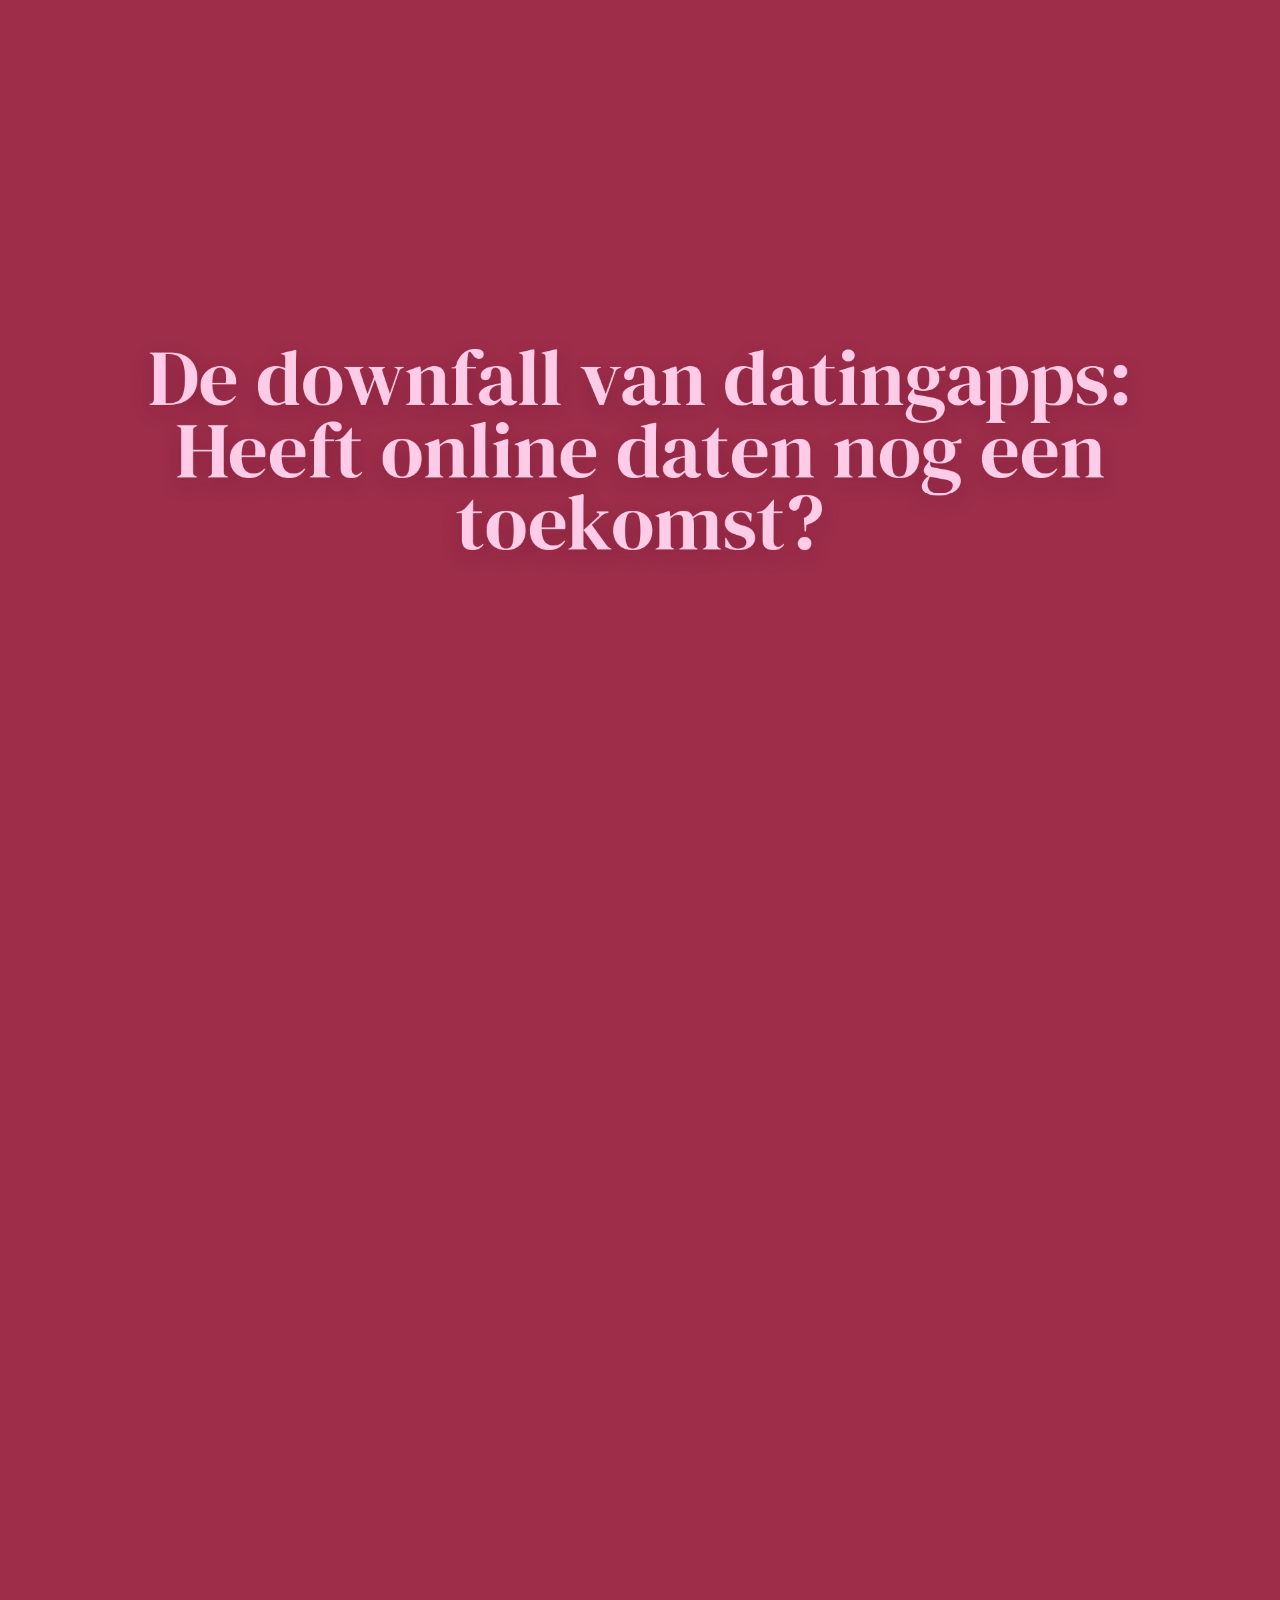
<file: index.html>
<!doctype html>
<html lang="en">
  <head>
    <meta charset="utf-8">
    <meta name="viewport" content="width=device-width, initial-scale=1">
    <title>Layered Canva Animation</title>
    <link rel="preconnect" href="https://fonts.googleapis.com">
    <link rel="preconnect" href="https://fonts.gstatic.com" crossorigin>
    <link href="https://fonts.googleapis.com/css2?family=DM+Serif+Display:ital@0;1&display=swap" rel="stylesheet">
    <link rel="stylesheet" href="styles.css">
  </head>
  <body>
    <main id="rm-canva-deck" class="rm-canva-deck" aria-label="Animated Canva design"></main>
    <nav id="rm-page-dots" class="rm-page-dots" aria-label="Page navigation"></nav>
    <script src="script.js"></script>
  </body>
</html>
</file>
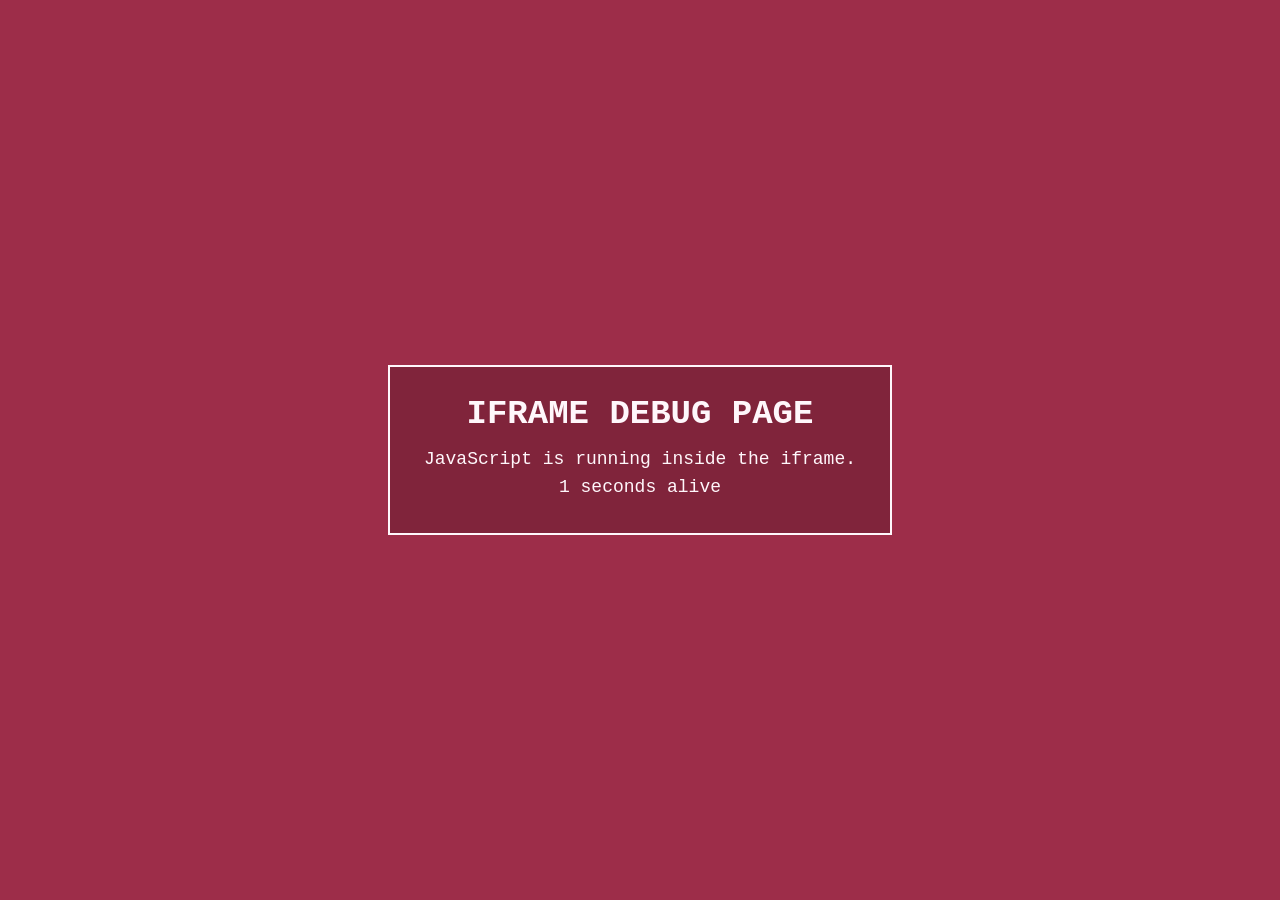
<file: debug.html>
<!doctype html>
<html lang="en">
  <head>
    <meta charset="utf-8">
    <meta name="viewport" content="width=device-width, initial-scale=1">
    <title>Readymag iframe debug</title>
    <style>
      html,
      body {
        margin: 0;
        min-height: 100vh;
        background: #9D2D49;
        color: #fff7fb;
        font-family: ui-monospace, SFMono-Regular, Menlo, Monaco, Consolas, "Liberation Mono", monospace;
      }

      .debug {
        position: fixed;
        inset: 0;
        display: grid;
        place-items: center;
        text-align: center;
      }

      .panel {
        border: 2px solid #fff7fb;
        padding: 28px 34px;
        background: rgba(0, 0, 0, 0.18);
      }

      h1 {
        margin: 0 0 16px;
        font-size: 34px;
      }

      p {
        margin: 8px 0;
        font-size: 18px;
      }
    </style>
  </head>
  <body>
    <main class="debug">
      <div class="panel">
        <h1>IFRAME DEBUG PAGE</h1>
        <p id="status">JavaScript has not run yet.</p>
        <p id="time">0</p>
      </div>
    </main>
    <script>
      const status = document.querySelector("#status");
      const time = document.querySelector("#time");
      const started = Date.now();

      status.textContent = "JavaScript is running inside the iframe.";

      setInterval(() => {
        time.textContent = `${Math.round((Date.now() - started) / 1000)} seconds alive`;
      }, 250);
    </script>
  </body>
</html>
</file>
<file: styles.css>
:root {
  color-scheme: light;
  background: #9D2D49;
}

* {
  box-sizing: border-box;
}

html {
  scroll-behavior: smooth;
}

body {
  margin: 0;
  min-width: 320px;
  overflow-x: hidden;
  background: #9D2D49;
  font-family: Inter, ui-sans-serif, system-ui, -apple-system, BlinkMacSystemFont, "Segoe UI", sans-serif;
}

html.rm-autoplay-mode,
html.rm-autoplay-mode body {
  height: 100%;
  overflow: hidden;
}

.rm-canva-deck {
  width: 100%;
  background: #9D2D49;
}

.rm-story {
  height: var(--story-height, 420vh);
  position: relative;
  background: #9D2D49;
}

.rm-stage {
  --hand-x: 0px;
  --break-progress: 0;
  --open-progress: 0;
  position: sticky;
  top: 0;
  width: 100vw;
  height: 100vh;
  overflow: hidden;
  background: #9D2D49;
  isolation: isolate;
}

html.rm-autoplay-mode .rm-canva-deck,
.rm-canva-deck.rm-autoplay-mode,
html.rm-autoplay-mode .rm-story,
.rm-canva-deck.rm-autoplay-mode .rm-story {
  height: 100vh;
  overflow: hidden;
}

html.rm-autoplay-mode .rm-stage,
.rm-canva-deck.rm-autoplay-mode .rm-stage {
  position: relative;
}

.rm-scene {
  position: absolute;
  left: 50%;
  top: 50%;
  width: 1920px;
  height: 1080px;
  transform: translate(-50%, -50%) scale(var(--stage-scale, 1));
  transform-origin: center;
}

.rm-heart-wrap {
  position: absolute;
  left: 50%;
  top: 50%;
  z-index: 5;
  width: 820px;
  aspect-ratio: 200 / 141;
  transform: translate(-50%, -53%);
  transform-origin: center;
}

.rm-illustration {
  position: absolute;
  inset: 0;
  will-change: opacity, transform;
}

.rm-heart-half {
  position: absolute;
  inset: 0;
  width: 100%;
  height: 100%;
  object-fit: contain;
  transform-origin: center;
  will-change: transform;
}

.rm-heart-base {
  z-index: 1;
  opacity: 1;
  pointer-events: none;
  will-change: opacity;
}

.rm-heart-left,
.rm-heart-right {
  z-index: 2;
}

.rm-heart-left {
  clip-path: polygon(
    0 0,
    44% 0,
    42.5% 16%,
    46% 31%,
    43% 45%,
    46.5% 60%,
    42% 75%,
    44.5% 100%,
    0 100%
  );
}

.rm-heart-right {
  clip-path: polygon(
    44% 0,
    100% 0,
    100% 100%,
    44.5% 100%,
    42% 75%,
    46.5% 60%,
    43% 45%,
    46% 31%,
    42.5% 16%
  );
}

.rm-crack {
  position: absolute;
  z-index: 3;
  inset: 0;
  width: 100%;
  height: 100%;
  overflow: visible;
  opacity: var(--crack-opacity, 0);
  pointer-events: none;
  -webkit-mask-image: var(--heart-url);
  mask-image: var(--heart-url);
  -webkit-mask-repeat: no-repeat;
  mask-repeat: no-repeat;
  -webkit-mask-position: center;
  mask-position: center;
  -webkit-mask-size: contain;
  mask-size: contain;
}

.rm-crack-segment {
  fill: none;
  stroke: #8f2949;
  stroke-width: 3;
  stroke-linecap: round;
  stroke-linejoin: round;
  vector-effect: non-scaling-stroke;
  filter: drop-shadow(0 2px 0 rgba(255, 158, 189, 0.35));
}

.rm-phone {
  position: absolute;
  left: 50%;
  top: 50%;
  z-index: 6;
  width: 270px;
  height: 540px;
  background-image: var(--phones-url);
  background-repeat: no-repeat;
  background-size: 200% 100%;
  filter: drop-shadow(0 18px 22px rgba(88, 15, 43, 0.2));
  transform-origin: center;
  will-change: transform;
}

.rm-phone-left {
  background-position: right center;
}

.rm-phone-right {
  background-position: left center;
}

.rm-hand {
  position: absolute;
  left: 50%;
  top: 50%;
  z-index: 8;
  display: block;
  height: auto;
  transform-origin: center;
  will-change: transform;
}

.rm-hand-left {
  width: 560px;
}

.rm-hand-right {
  width: 560px;
}

.rm-title {
  position: absolute;
  left: 50%;
  top: 50%;
  z-index: 4;
  margin: 0;
  width: 1500px;
  max-width: 1500px;
  color: #FFCCE7;
  font-family: "DM Serif Display", Georgia, serif;
  font-size: 118px;
  font-weight: 400;
  line-height: 0.92;
  text-align: center;
  letter-spacing: 0;
  white-space: pre-line;
  text-wrap: balance;
  opacity: 0;
  transform: translate(-50%, -50%) translateY(28px) scale(0.96);
  text-shadow: 0 10px 30px rgba(91, 17, 47, 0.28);
  will-change: opacity, transform;
}

@media (prefers-reduced-motion: reduce) {
  .rm-story {
    height: 100vh;
  }

  .rm-stage {
    position: relative;
  }

  .rm-title {
    opacity: 1;
    transform: translate(-50%, -50%) scale(1);
  }
}
</file>
